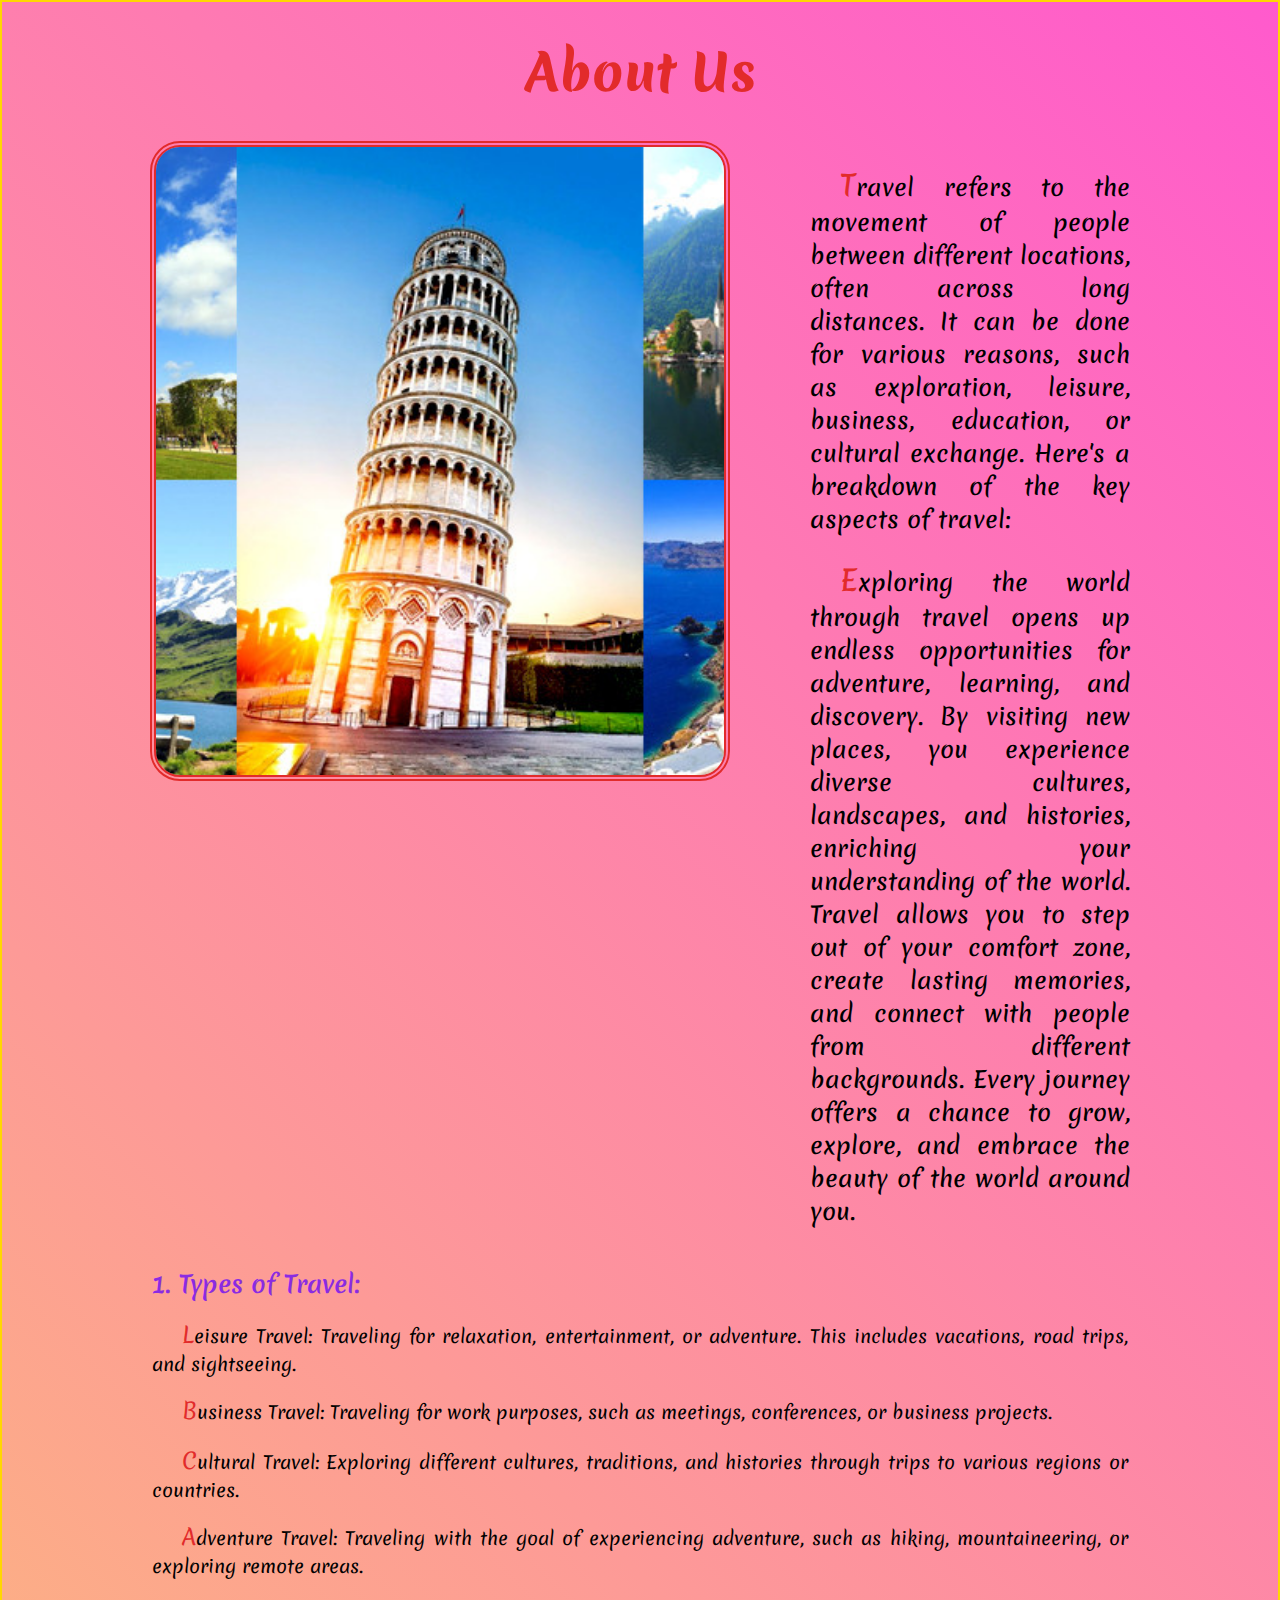
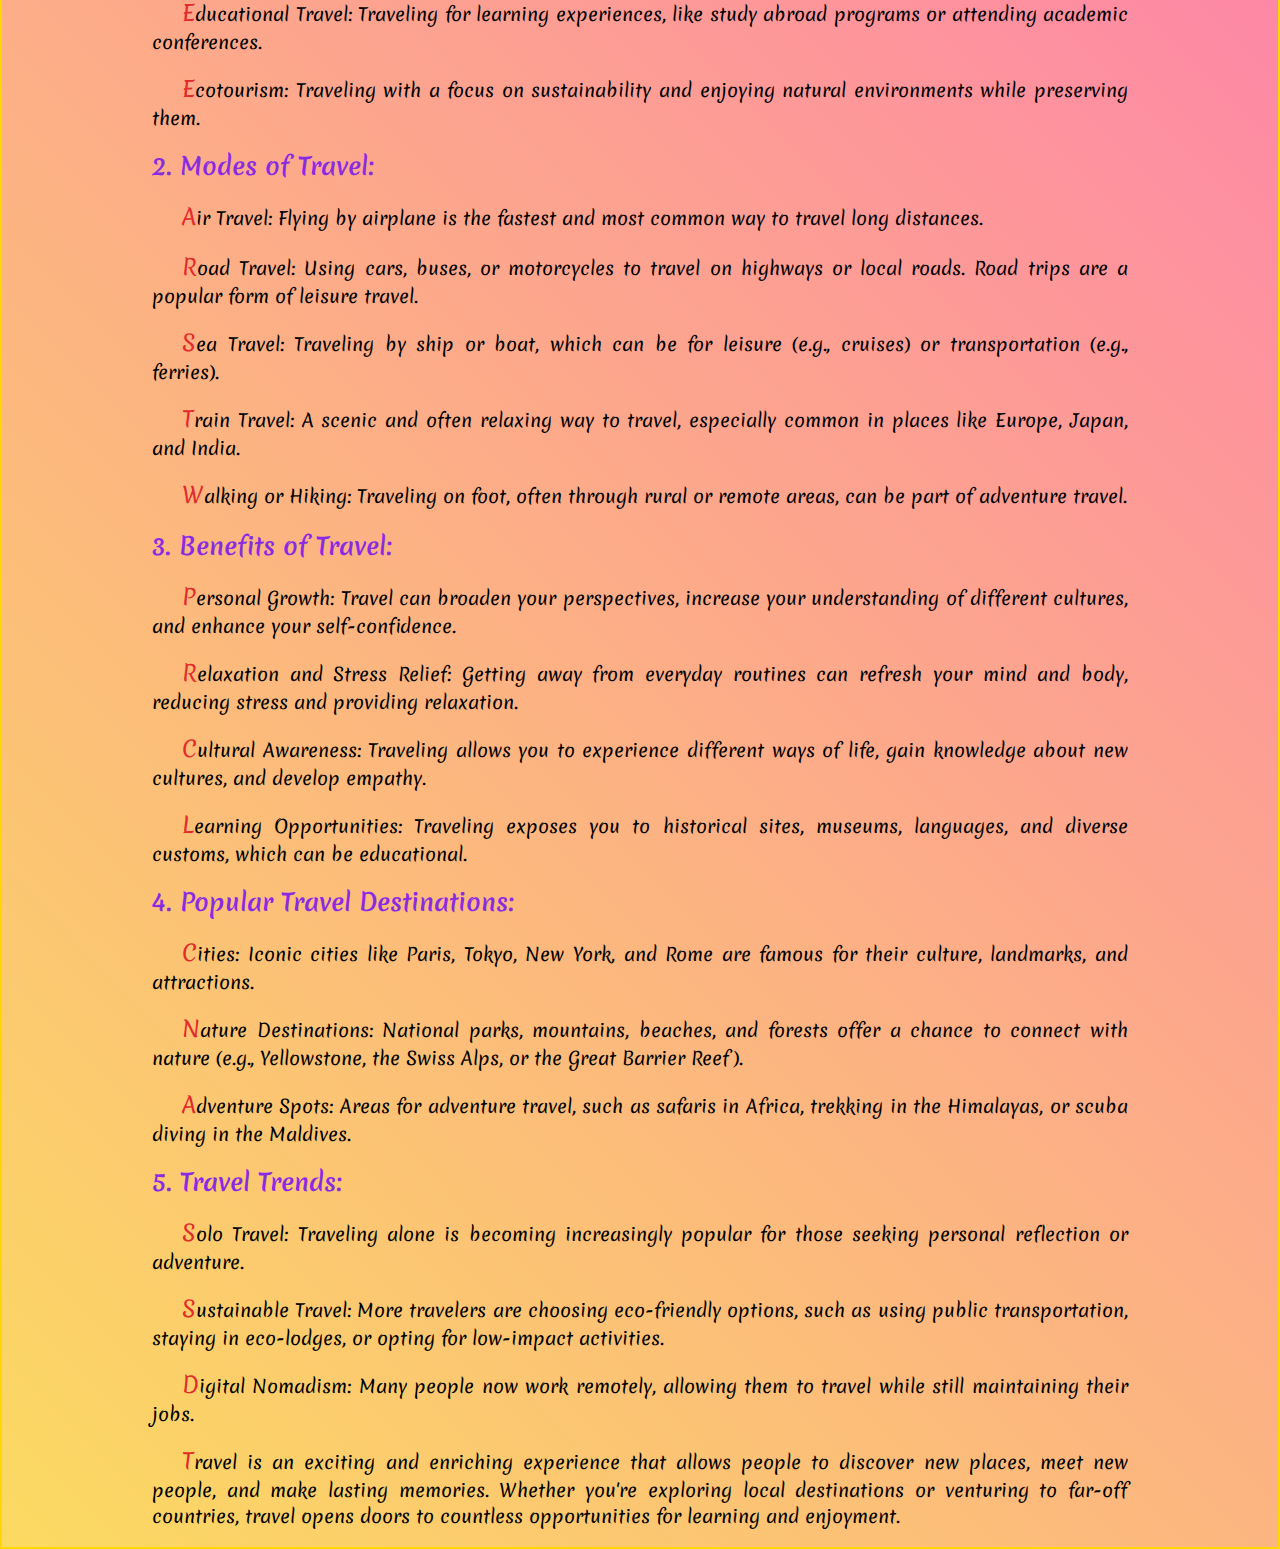
<file: About.html>
<!DOCTYPE html>
<html lang="en">
<head>
    <meta charset="UTF-8">
    <meta name="viewport" content="width=device-width, initial-scale=1.0">
    <title>About</title>
    <link rel="stylesheet" href="./Assets/Css/style.css">
    <link rel="stylesheet" href="./Assets/Css/responsive.css">
</head>
<body>
    <main class="about-data">
        <h1 class="h1">About Us</h1>
    <div class="aboutcontent">
    <div class="about-img">
        <img src="./Assets/Image/img20.jpg" alt="img20">
    </div>
    <div class="adoutcontent">
    <p id="p1">Travel refers to the movement of people between different locations, often across long distances. It can be done for various reasons, such as exploration, leisure, business, education, or cultural exchange. Here's a breakdown of the key aspects of travel:</p>
    <p id="p1">Exploring the world through travel opens up endless opportunities for adventure, learning, and discovery. By visiting new places, you experience diverse cultures, landscapes, and histories, enriching your understanding of the world. Travel allows you to step out of your comfort zone, create lasting memories, and connect with people from different backgrounds. Every journey offers a chance to grow, explore, and embrace the beauty of the world around you.</p>
    </div>
    </div>
    <div class="adoutcontent2">
    <h1>1. Types of Travel:</h1>
    <p>Leisure Travel: Traveling for relaxation, entertainment, or adventure. This includes vacations, road trips, and sightseeing.</p>
    <p>Business Travel: Traveling for work purposes, such as meetings, conferences, or business projects.</p>
    <p>Cultural Travel: Exploring different cultures, traditions, and histories through trips to various regions or countries.</p>
    <p>Adventure Travel: Traveling with the goal of experiencing adventure, such as hiking, mountaineering, or exploring remote areas.</p>
    <p>Educational Travel: Traveling for learning experiences, like study abroad programs or attending academic conferences.</p>
    <p>Ecotourism: Traveling with a focus on sustainability and enjoying natural environments while preserving them.</p>
    <h1>2. Modes of Travel:</h1>
    <p>Air Travel: Flying by airplane is the fastest and most common way to travel long distances.</p>
    <p>Road Travel: Using cars, buses, or motorcycles to travel on highways or local roads. Road trips are a popular form of leisure travel.</p>
    <p>Sea Travel: Traveling by ship or boat, which can be for leisure (e.g., cruises) or transportation (e.g., ferries).</p>
    <p>Train Travel: A scenic and often relaxing way to travel, especially common in places like Europe, Japan, and India.</p>
    <p>Walking or Hiking: Traveling on foot, often through rural or remote areas, can be part of adventure travel.</p>
    <h1>3. Benefits of Travel:</h1>
    <p>Personal Growth: Travel can broaden your perspectives, increase your understanding of different cultures, and enhance your self-confidence.</p>
    <p>Relaxation and Stress Relief: Getting away from everyday routines can refresh your mind and body, reducing stress and providing relaxation.</p>
    <p>Cultural Awareness: Traveling allows you to experience different ways of life, gain knowledge about new cultures, and develop empathy.</p>
    <p>Learning Opportunities: Traveling exposes you to historical sites, museums, languages, and diverse customs, which can be educational.</p>
    <h1>4. Popular Travel Destinations:</h1>
    <p>Cities: Iconic cities like Paris, Tokyo, New York, and Rome are famous for their culture, landmarks, and attractions.</p>
    <p>Nature Destinations: National parks, mountains, beaches, and forests offer a chance to connect with nature (e.g., Yellowstone, the Swiss Alps, or the Great Barrier Reef).</p>
    <p>Adventure Spots: Areas for adventure travel, such as safaris in Africa, trekking in the Himalayas, or scuba diving in the Maldives.</p>
    <h1>5. Travel Trends:</h1>
    <p>Solo Travel: Traveling alone is becoming increasingly popular for those seeking personal reflection or adventure.</p>
    <p>Sustainable Travel: More travelers are choosing eco-friendly options, such as using public transportation, staying in eco-lodges, or opting for low-impact activities.</p>
    <p>Digital Nomadism: Many people now work remotely, allowing them to travel while still maintaining their jobs.</p>
    <p>Travel is an exciting and enriching experience that allows people to discover new places, meet new people, and make lasting memories. Whether you're exploring local destinations or venturing to far-off countries, travel opens doors to countless opportunities for learning and enjoyment.</p>
    </div>
    </main>
    </body>
    </html>
</file>
<file: Assets/Css/style.css>
@import url('https://fonts.googleapis.com/css2?family=Londrina+Outline&family=Londrina+Sketch&family=Merienda:wght@300..900&family=Roboto:ital,wght@0,100..900;1,100..900&family=Rubik+Scribble&display=swap');

*{
    font-family: "Merienda", cursive;
    font-weight: 400;
    box-sizing: border-box;
}
body{
    margin: 0;
    overflow-x: hidden;
}
:root{
    --black: black;
    --lightblack: rgba(13, 13, 13, 0.582);
    --grey: rgb(128, 135, 132);
    --lightgrey: rgba(0, 0, 0, 0.256);
    --deepgrey: rgb(63, 62, 62);
    --white: snow;
    --red: rgb(226, 43, 43);
    --lightred:  rgba(240, 128, 128, 0.858);
    --deepblue: rgb(6, 14, 251);
    --lightblue: aqua;
    --violet: blueviolet;
    --yellow: rgb(226, 250, 8);
    --orange: rgb(255, 128, 0);
   
}
.navbar{
    display: flex;
    width: 100vw;
    height: 80px;
    background-color:var(--lightblue);
    justify-content: space-between;
    align-items: center;
    position: fixed;
    z-index: 30;
}
.navbar .logo{
    margin-left: 150px;
    font-size: 30px;
    font-weight: 900;
    color: var(--red);
    border-radius: 50px;
}

.nav-container{
    width: 100%;
    display: flex;
    flex-direction: row-reverse;
    list-style-type: none;
    font-size: 18px;
    font-weight: 600;
    margin: 0;
}
.active-bg {
    background-color: var(--lightred);
    border-radius: 5px;
    padding: 10px;
}

.nav-container .ion1 .a{
    text-decoration: none;
    position: relative;
    color: var(--deepblue);
} 
.nav-container .ion .a1{
    text-decoration: none;
    position: relative;
    font-size: 20px;
    font-weight: 600;
    color: var(--deepblue);
}

.nav-container .ion{
    padding: 35px 30px;
}

.nav-container .ion1{
    padding: 28px 30px;
}

.nav-container .ion .a1::after{
    content: "";
    position: absolute;
    background-color: var(--red);
    left: 0;
    width: 0;
    height: 3px;
    bottom: -8px;
    transition: 0.3s;
}

.nav-container .ion .a1:hover{
    color: var(--red);
}

.nav-container .ion a:hover::after{
    width: 100%;
}

.navbar .search{
    position: relative;
    display: flex;
    justify-content: center;
    align-items: center;
    font-size: 20px;
    z-index: 10;
    cursor: pointer;
}

.search .icon{
    padding-right: 70px;
}

.searchbox{
    position: absolute;
    right: -70%;
    width: 70%;
    height: 95px;
    display: flex;
    background-color: transparent;
    align-items: center;
    transition: 0.5s ease-in-out;
}

.searchbox input{
    padding-left: 30px;
    width: 95%;
    border: none;
    border-radius: 30px;
    outline: none;
    height: 50px;
    font-size: 1.25em;
    background-color: var(--white);
    z-index: 5;
}

.searchbox.active{
    right: 0;
}

.searchbtn{
    position: relative;
    top: 2.5px;
    transition: 0.5s ease-in-out;
    font-size: larger;
}

.closebtn{
    opacity: 0;
    visibility: hidden;
    transition: 0.5s;
    scale: 0;
    font-size: larger;
}

.closebtn.active{
    opacity: 1;
    visibility: visible;
    transition: 0.5s;
    scale: 1;
    font-size: larger;
}
.sidebar{
    position: fixed;
    top: 0;
    right: 0;
    margin: 0;
    height: 100vh;
    width: 250px;
    z-index: 999;
    background-color: rgba(128, 128, 128, 0.651);
    backdrop-filter: blur(10px);
    box-shadow: -10px 0 10px var(--lightgrey);
    display: none;
    flex-direction: column;
    align-items: flex-start;
    list-style-type: none;
}    
.sidebar li a{
    display: block;
    text-decoration: none;
    font-size: 20px;  
    color: var(--deepblue);
    padding-top: 30px;
}
.sidebar li .s1:hover{
    color: var(--red);
    border-bottom: 4px solid var(--red);
}
.ion1>.a>.btn1{
    font-size: xx-large;
    visibility: hidden;
}
.btn2{
    font-size: xx-large;
}

/* ------------------------------------------------------------ */

.carousel {
    width: 100vw;
    height: 100vh;
    position: relative;
}
.carousel .slideshow{
    margin: 0;
    padding: 0;
    list-style: none;
}

.slide {
    position: absolute;
    inset: 0;
    opacity: 0;
    transition: 200ms opacity ease-in-out;
    transition-delay: 200ms;
}

.slide > img {
    display: block;
    object-position: center;
    height: 100%;
    width: 100%;
    object-fit: cover;
}

.slide[data-active] {
    opacity: 1;
    z-index: 1;
    transition-delay: 0;
}

.slidebtn {
    position: absolute;
    z-index: 2;
    background: none;
    border: none;
    font-size: 4rem;
    top: 50%;
    transform: translateY(-50px);
    color: var(--grey);
    cursor: pointer;
    border-radius: .25rem;
    padding: 0 .5rem;
    background-color: var(--lightgrey);
}
.slidebtn:focus {
    color: var(--white);
    outline: 1px solid var(--white);
}
.slidebtn:focus {
    outline: 1px solid var(--white);
}

.slidebtn.prev {
    left: 1rem;
}

.slidebtn.next {
    right: 2rem;
}
.mcontent{

    border: 1px solid var(--black);
    border-radius: 30px;
    background-color: var(--lightblack);
    box-shadow: 2px 6px 2px 6px  var(--lightblack);
    z-index: 5;
    margin: 0;
    height: 350px;
    width: 600px;
    top: 180px;
    right: -150px;
    color: var(--yellow);
    padding: 15px 20px;
    position: relative;
    animation-name: example;
    animation-duration: 3s;
}
@keyframes example {
    0%   {background-color: var(--lightblack); left:500px;}
    50%  {background-color: var(--lightblack); left:500px;}
    100% {background-color: var(--lightblack); left:150px;}
  }
.mcontent>.h1{
    font-size: 42px;
    line-height: 72px;
    font-weight: 600;
    margin: 0;  
}
.mcontent>.p{
    font-size: 20px;
    line-height: 35px;
    font-weight: 600;
    text-indent: 20px;
    text-align: justify;
}
.mcontent>.h1::first-letter{
    font-size: 56px;
}
.mcontent>.p::first-letter{
    font-size: 35px;
}
#hide{
    display: none;
    background-color: var(--lightred);
    border: 3px dashed var(--red);
    border-radius: 30px;
    padding: 10px;
    color: var(--deepgrey);
}
#hide .hidep{
    font-size: 17px;
    font-weight: 600;
    line-height: 29px; 
    text-indent: 20px;
    padding: 0 10px;
    text-align: justify;
}
#hide .hidep::first-letter{
    font-size: 40px;
}
.mcontent> #btn{
    font-size: 16px;
    border: 2px solid var(--yellow);
    color: var(--yellow);
    border-radius: 30px;
    padding: 10px 20px;
    background-color: transparent;
    font-weight: 600;
}
.mcontent> #btn:hover{
    background-color: var(--yellow);
    color: var(--black);
    cursor: pointer;
}

/* ------------------------------------------------------------- */

.head2{
    display: flex;
    width: 100%;
    height: 30%;
    padding: 90px 150px;
    column-gap: 50px; 
    background-color: var(--white);
    padding-bottom: 0;
}
.about{
    width: 200%;
    height: 100%;
    padding: 0 0 30px 0;
}
.img-container img{
    width: 500px;
    height: 400px;
    border: 2px solid var(--grey);
    border-radius: 20px;
    
}
.about .abouth1{
    font-size: 40px;
    font-weight: 800;
    line-height: 30px;
    color: var(--orange);
}
.about .aboutp{
    font-size: 20px;
    font-weight: 600; 
    line-height: 40px; 
    text-align: justify;
    color: var(--deepgrey);  
}
.about .para1{
    text-indent: 20px;
}
.about .para1::first-letter{
    font-size: 27px;
    color: var(--orange);
}
.about .aboutbtn{
    font-size: 18px;
    font-weight: 400;
    text-decoration: none;
    padding: 10px 20px;
    border-radius: 30px;
    background-color: transparent;
    border: 2px solid var(--orange);
    color: var(--orange);
}
.about .aboutbtn:hover{
    background-color: var(--orange);
    color: var(--white);
}

/* ---------------------------------------------------------- */

.head3{
    width: 100%;
    padding: 80px 8% 30px 8%;
    background-color: var(--white);
}
.head3 .gallery-head{
    max-width: 700px;
    margin: 0 auto 25px;
    text-align: center;
}
.gallery-head h1{
    position: relative;
    font-size: 40px;
    margin: 10px 0 30px;
    color: var(--orange);
    font-weight: 800;
}
.gallerybtn{
    text-align: center;
    margin-bottom: 40px;
}
.gallerybtn .button{
    display: inline-block;
    padding: 10px 20px;
    margin: 5px;
    background-color: var(--lightgrey);
    color: var(--violet);
    font-size: 18px;
    font-weight: 800;
    letter-spacing: 1px;
    transition: all 0.4;
    border: 2px solid var(--grey);
    border-radius: 5px;
    cursor: pointer;
}
.gallerybtn .button.active{
    background-color: var(--violet);
    border: 2px solid var(--deepgrey);
    color: var(--white);
}
.gallerybtn .button:hover{
    background-color: var(--violet);
    border: 2px solid var(--deepgrey);
    color: var(--white);
}
div.gallery{
    width: 100%;
    display: flex;
    flex-wrap: wrap;
}
div.gallery .item{
    position: relative;
    margin: 10px auto;
    width: calc(23.33% - 6px);
    overflow: hidden;
    cursor: pointer;
}
.item img{
    width: 100%;
    height: 100%;
    object-fit: cover;
    display: block;
    transition: 0.3s;
    border: 2px solid var(--deepgrey);
    border-radius: 20px;
}
.gallery .item:hover img{
    transform: scale(1.15);
}
.item .overlay{
    position: absolute;
    width: 100%;
    height: 100%;
    top: 0;
    left: 0;
    display: flex;
    justify-content: center;
    align-items: center;
    background-color: rgba(245, 245, 245, 0.714);
    padding: 15px;
    overflow: hidden;
    transition: opacity 0.2s ease-in-out;
    opacity: 0;
}
.item:hover .overlay{
    opacity: 1;
}
.colorbtn{
    color: var(--lightgrey);
    border: none;
    background: transparent;
    font-size: 100px;
    font-family: Segoe UI Emoji;
    cursor: pointer;
    transition: color 0.3s ease;
}
.colorbtn.active{
    color: var(--red);
}
.colorbtn:hover{
    font-size: 150px;
}
.hidden {
    display: none;
}
#view-more {
    display: block;
    margin: 30px auto;
    padding: 10px 20px;
    background-color: var(--white);
    color: var(--orange);
    font-size: 18px;
    font-weight: 400;
    border: 2px solid var(--orange);
    border-radius: 30px;
    cursor: pointer;
    transition: background-color 0.3s ease;
}
#view-more:hover {
    background-color: var(--orange);
    color: var(--white);
}

/* ----------------------------------------------------------- */

.head4{
    background-image: url(../Image/img15.jpg);
}
.head4 .service{
    width: 100%;
    height: 100%;
    padding-top: 70px;
}
.service .ser-container{
    justify-items: center;
    padding: 20px;
}
.sercard{
    width: 100%;
    height: auto;
    display: flex;
    flex-wrap: wrap;
    gap: 40px;
    justify-content: center;
    padding: 0 20px 20px 20px;
    
}
.sercard .card{
    max-width: 25%;
    height: 340px;
    justify-items: center;
    padding: 10px 20px;
    border-radius: 5px;
    background-color: rgb(243, 243, 136);
    color: var(--black);
    border: 2px solid var(--deepgrey);
}
.ser-container #h1{
    font-size: 42px;
    line-height: 72px;
    font-weight: 800;
    margin: 0;  
    color: var(--deepgrey);
}
.ser-container #p{
    font-size: 22px;
    line-height: 32px;
    font-weight: 700;
    text-align: justify;
    color: var(--black);
}
.card #card-img{
    font-size: 50px;

}
.card #cardh1{
    font-size: 25px;
    line-height: 35px;
    font-weight: 600;

}
.card #cardp{
    font-size: 18px;
    line-height: 28px;
    font-weight: 200;
    text-indent: 20px;
    text-align: justify;
}
.sercard .card:hover{
    background-color: var(--white);
    color: black;
    height: 310px;   
}

/* ------------------------------------------------------------- */

.head5{
    padding: 40px 40px 70px 40px;
    background-color: var(--lightgrey);
}
.testhead{
    width: 100%;
    justify-items: center;
}
.testhead .testh1{
    font-size: 42px;
    line-height: 72px;
    font-weight: 600;
    margin: 0;  
    color: var(--orange);
    padding-bottom: 20px;
}
.testimonial-container {
    max-width: 80%;
    margin: 0 auto;
    position: relative;
    overflow: hidden;
    text-align: center;
}

.testimonial {
    display: none;
    padding: 20px;
    background-color: var(--lightred);
    border: 6px double var(--red);
    border-radius: 10px;
    box-shadow: 0px 3px 6px rgba(78, 77, 77, 0.012);
    transition: opacity 0.5s ease;
}

.testimonial.active {
    display: block;
    opacity: 1;
}
.testimonial.active span{
    font-size: 30px;
    color: gold;
}

button.sprev, button.snext {
    position: absolute;
    top: 50%;
    transform: translateY(-50%);
    background: var(--lightgrey);
    color: #fff;
    border: none;
    padding: 10px 20px;
    border-radius: 5px;
    cursor: pointer;
}
button.sprev:hover, button.snext:hover{
    background-color: var(--grey);
}
button.sprev {
    left: 10px;
}
button.snext {
    right: 10px;
}

/* -------------------------------------------------------------- */

.head6{
    width: 100%;
    height: 100%;
    justify-items: center;
    background-image: url(../Image/img15.jpg);
    background-position: center;
    padding-bottom: 40px;
    overflow: hidden;
}
.head6 .formhead .formh1{
    font-size: 42px;
    line-height: 72px;
    font-weight: 800;  
    color: var(--orange);
    padding-bottom: 20px;
    padding-top: 90px;
    margin: 0;
}
#form{
    max-width: 80%; 
    justify-items: center;   
}
.detailform{
    padding-bottom: 10px;
}
.detailform .input{
    width: 500px;
    height: 40px;
    padding: 30px;
    border: 2px solid var(--grey);
    color: var(--orange);
    border-radius: 30px;
    font-size: 18px;
}
.detailform .input:focus{
    border: 0.5px solid var(--orange);
    outline: 3px solid var(--orange);
}
.detailform .input1{
    width: 500px;
    height: 150px;
    padding: 30px;
    margin-bottom: 20px;
    border: 2px solid var(--grey);
    border-radius: 30px;
    font-size: 18px;
    color: var(--orange);
}
.detailform .input1:focus{
    border: 0.5px solid var(--orange);
    outline: 3px solid var(--orange);
}
#btn{
    font-size: 22px;
    padding: 7px 20px;
    border: 2px solid var(--orange);
    border-radius: 30px;
    color: var(--orange);
    cursor: pointer;
}
#btn:hover{
    background-color: var(--orange);
    color: var(--white);
}
.error{
    color: var(--red);
    font-size: 14px;
    font-weight: 600;
}

/* ---------------------------------------------------------- */

.final{
    max-width: 100%;
    margin: 0 auto;
    display: flex;
    flex-wrap: wrap;
    gap: 25px;
    justify-content: center;
    padding: 50px 0;
    background-color: rgb(40, 39, 39);
    overflow: hidden;
}
.finalbox{
    width: 20%;
    color: var(--white);
    padding: 20px;
}
.finalbox .fh1{
    font-size: 26px;
    font-weight: 800;
}
.finalbox .fp{
    font-size: 16px;
    text-align: justify;
    line-height: 30px;
    font-weight: 300;
    
}
.finalbox .fli{
    list-style: none;
    font-size: 16px;
    line-height: 30px;
    font-weight: 300;   
}

/* ----------------------------------------------------------- */

.about-data{
    width: 100%;
    height: 100%;
    background-color: #FBDA61;
    background-image: linear-gradient(45deg, #FBDA61 0%, #FF5ACD 100%);
    border: 2px solid gold;
    justify-items: center;  
    overflow: hidden;
}
.about-data .h1{
    font-size: 50px;
    font-weight: 800;
    color: var(--red);
}
.aboutcontent{
    width: 100vw;
    display: flex;
    justify-items: center;
    gap: 80px;
}
.aboutcontent #p1{
    font-size: 23px;
    font-weight: 500;
    text-indent: 30px; 
    text-align: justify;
}
.aboutcontent #p1::first-letter{
    font-size: 29px;
    color: var(--red);
}
.aboutcontent h1{
    font-size: 24px;
    font-weight: 600;
    color: var(--violet);
}
.aboutcontent p{
    font-size: 18px;
    text-indent: 30px; 
    text-align: justify;  
}
.aboutcontent p::first-letter{
    font-size: 22px;
    color: var(--red);
}
.about-img img{
    width: 580px;
    height: 640px;
    object-fit: cover;
    margin-left: 150px;
    border: 6px double var(--red);
    border-radius: 30px;
}
.adoutcontent{
    width: 50%;
    height: 50%;
    margin-right: 150px;

}
.adoutcontent2{
    max-width: 80%;
    margin: 0 150px;
}
.adoutcontent2 h1{
    font-size: 24px;
    font-weight: 600;
    color: var(--violet);
}
.adoutcontent2 p{
    font-size: 18px;
    text-align: justify;
    text-indent: 30px; 
}
.adoutcontent2 p::first-letter{
    font-size: 22px;
    color: var(--red);
}
.adoutcontent2 h2{ 
    font-size: 30px;
    font-weight: 600;
    color: var(--violet);
}
</file>
<file: Assets/Css/responsive.css>
@media (max-width: 480px) {
    .ion{
        display: none;
    }
    .navbar .logo{
        margin-left: 35px;
    }
    .search .icon{
        padding-right: 20px;
    }
    .searchbox{
        right: -66%;
        width: 66%;
        height: 90px;
        display: flex;
    }
    .searchbox input{
        width: 260px;
        height: 35px;
        font-size: 16px;
    }
    .sidebar{
        left: 200px;
        width: 320px;
    }
    .ion1>.a>.btn1{
        visibility: visible;
    }
    
    .slidebtn {
        font-size: 2rem;
        top: 50%;
    }
    .slidebtn.next {
        right: 1rem;
    }
    .mcontent{
        height: 330px;
        width: 305px;
        top: 160px;
        right: -50px;
    }
    .mcontent>.h1{
        font-size: 24px;
        line-height: 50px;
    }
    .mcontent>.p{
        font-size: 16px;
        line-height: 25px;
    }
    .mcontent>.h1::first-letter{
        font-size: 39px;
    }
    .mcontent>.p::first-letter{
        font-size: 27px;
    }
    #hide .hidep{
        font-size: 14px;
        line-height: 20px;
    }
    .mcontent> #btn{
        font-size: 14px;
    }
    #hide .hidep::first-letter{
        font-size: 20px;
    }
    @keyframes example {
        0%   {background-color:var(--lightblack); left:480px; right:0px;}
        50%  {background-color:var(--lightblack); left:480px; right:0px;}
        100% {background-color:var(--lightblack); left:50px; right:0px;}
    }

    .head2{
        flex-direction: column;
        width: 60%;
        padding: 80px 30px 20px 30px;    
    }
    .img-container img{
        width: 320px;
        height: 340px;
        justify-content: center;   
    }
    .about .abouth1{
        font-size: 24px;
        font-weight: 600;
        line-height: 10px;
    }
    .about .aboutp{
        font-size: 18px;
        line-height: 34px; 
    }
    .about .aboutbtn{
        font-size: 15px;
    }
    .about .para1::first-letter{
        font-size: 26px;
    }
    div.gallery .item{
        margin: 20px auto;
        width: 40%;
    } 
    .gallerybtn .button{
        font-size: 15px;
    }
    .gallery-head h1{
        font-size: 24px;
    }
    #view-more {
        font-size: 15px;
    }
    .colorbtn{
        font-size: 40px;
    }
    .colorbtn:hover{
        font-size: 60px;
    }
    .sercard .card{
        max-width: 90%;
        height: auto;
    }
    .ser-container #h1{
        font-size: 26px;
        font-weight: 800;
        line-height: 40px;
    }
    .ser-container #p{
        font-size: 18px;
    }
    .card #card-img{
        font-size: 40px;
    }
    .card #cardh1{
        font-size: 22px;
    }
    .card #cardp{
        font-size: 15px;
    }
    .testhead .testh1{
        font-size: 28px;
        font-weight: 800;
    }
    .head6 .formhead .formh1{
        font-size: 28px;
        font-weight: 800;
    }
    .detailform .input{
        width: 300px;
    }
    .detailform .input1{
        width: 300px;
    }
    #btn{
       font-size: 19px;
    }
    .finalbox{
        width: 90%;
    }


    .about-data .h1{
        font-size: 27px;
    }
    .aboutcontent{
        flex-wrap: wrap;
        gap: 0;
    }
    .about-img img{
        width: 90%;
        height: 90%;
        margin-left: 5%;
    }
    .adoutcontent{
        width: 80%;
        margin-right: 0;
        margin-left: 10%;
    }
    .aboutcontent #p1{
        font-size: 20px;
    }
    .aboutcontent h1{
        font-size: 22px;
    }
    .aboutcontent p{
        font-size: 16px;
    }
    .adoutcontent2{
        width: 80%;
    }
    .adoutcontent2 h1{
        font-size: 22px;
    }
    .adoutcontent2 p{
        font-size: 16px;
    }
    .adoutcontent2 h2{ 
        font-size: 24px;
    }
}

/* ------------------------------------------------------------------- */


@media screen and (min-width:480px) and (max-width:780px){
    .ion{
        display: none;
    }
    .navbar .logo{
        margin-left: 65px;
    }
    .search .icon{
        padding-right: 40px;
    }
    .searchbox{
        right: -70%;
        width: 70%;
        height: 90px;
    }
    .searchbox input{
        width: 510px;
        height: 45px;
        font-size: 16px;
        background-color: antiquewhite;
    }
    .sidebar{
        left: 320px;
        width: 450px;
    }  
    .ion1>.a>.btn1{
        visibility: visible;
    }
    .slidebtn {
        font-size: 3rem;
        top: 50%;
    }
    .slidebtn.next {
        right: 1rem;
    }
    .mcontent{
        height: 300px;
        width: 355px;
        top: 155px;
        right: -65px;
    }
    .mcontent>.h1{
        font-size: 28px;
        line-height: 47px;
    }
    .mcontent>.p{
        font-size: 18px;
        line-height: 27px;
    }
    .mcontent>.h1::first-letter{
        font-size: 40px;
    }
    .mcontent>.p::first-letter{
        font-size: 27px;
    }
    #hide .hidep{
        font-size: 15px;
        line-height: 22px;
    }
    .mcontent> #btn{
        font-size: 15px;
    }
    #hide .hidep::first-letter{
        font-size: 22px;
    }
    @keyframes example {
        0%   {background-color:var(--lightblack); left:405px; right:0px;}
        50%  {background-color:var(--lightblack); left:405px; right:0px;}
        100% {background-color:var(--lightblack); left:65px; right:0px;}
    }

    .head2{
        flex-direction: column;
        width: 59%;
        padding: 80px 50px 20px 50px;
    }
    .img-container img{
        width: 410px;
        height: 350px;
    }
    .about .abouth1{
        font-size: 24px;
        font-weight: 600;
        line-height: 10px;
    }
    .about .aboutp{
        font-size: 18px;
        line-height: 34px; 
    }
    .about .aboutbtn{
        font-size: 15px;
    }
    .about .para1::first-letter{
        font-size: 26px;
    }
    div.gallery .item{
        margin: 20px auto;
        width: 30%;
    } 
    .gallerybtn .button{
        font-size: 15px;
    }
    .gallery-head h1{
        font-size: 24px;
        font-weight: 600;
    }
    #view-more {
        font-size: 15px;
    }
    .colorbtn{
        font-size: 40px;
    }
    .colorbtn:hover{
        font-size: 60px;
    }
    .sercard .card{
        max-width: 70%;
        height: auto;
    }
    .ser-container #h1{
       font-size: 26px;
       font-weight: 800;
       line-height: 40px;
    }
    .ser-container #p{
       font-size: 18px;
    }
    .card #card-img{
        font-size: 40px;
    }
    .card #cardh1{
        font-size: 22px;
    }
    .card #cardp{
        font-size: 15px;
    }
    .testhead .testh1{
        font-size: 28px;
        font-weight: 800;
    }
    .head6 .formhead .formh1{
        font-size: 28px;
        font-weight: 800;
    }
    .detailform .input{
        width: 400px;
    }
    .detailform .input1{
        width: 400px;
    }
    #btn{
        font-size: 20px;
    }
    .finalbox{
        width: 90%;
    }


    .about-data .h1{
        font-size: 27px;
    }
    .aboutcontent{
        flex-wrap: wrap;
        gap: 0;
    }
    .about-img img{
        width: 90%;
        height: 90%;
        margin-left: 5%;
    }
    .adoutcontent{
        width: 80%;
        margin-right: 0;
        margin-left: 10%;
    }
    .aboutcontent #p1{
        font-size: 20px;
    }
    .aboutcontent h1{
        font-size: 22px;
    }
    .aboutcontent p{
        font-size: 16px;
    }
    .adoutcontent2{
        width: 80%;
    }
    .adoutcontent2 h1{
        font-size: 22px;
    }
    .adoutcontent2 p{
        font-size: 16px;
    }
    .adoutcontent2 h2{ 
        font-size: 24px;
    }
}

/* ------------------------------------------------------------------- */

@media screen and (min-width: 780px) and (max-width: 1150px){
    .ion{
        display: none;
    }
    .navbar .logo{
        margin-left: 65px;
    }
    .search .icon{
        padding-right: 40px;
    }
    .searchbox{
        right: -70%;
        width: 70%;
        height: 90px;
    }
    .searchbox input{
        width: 750px;
        height: 45px;
        font-size: 16px;
        background-color: antiquewhite;
    }
    .sidebar{
        left: 600px;
        width: 500px;
    }  
    .ion1>.a>.btn1{
        visibility: visible;
    }
    .slidebtn {
        font-size: 3rem;
        top: 50%;
    }
    .slidebtn.next {
        right: 1rem;
    }
    .mcontent{
        height: 320px;
        width: 400px;
        top: 150px;
        right: -90px;
    }
    .mcontent>.h1{
        font-size: 32px;
        line-height: 50px;
    }
    .mcontent>.p{
        font-size: 20px;
        line-height: 25px;
    }
    #hide .hidep{
        font-size: 16px;
        line-height: 22px;
    }
    .mcontent> #btn{
        font-size: 17px;
    }
    .mcontent>.h1::first-letter{
        font-size: 50px;
    }
    .mcontent>.p::first-letter{
        font-size: 30px;
    }
    #hide .hidep::first-letter{
        font-size: 22px;
    }
    @keyframes example {
        0%   {background-color:var(--lightblack); left:370px; right:0px;}
        50%  {background-color:var(--lightblack); left:370px; right:0px;}
        100% {background-color:var(--lightblack); left:90px; right:0px;}
    }
    .head2{
        width: 100%;
        padding: 70px 50px 20px 50px;
        column-gap: 30px; 
    }
    .img-container{
        padding-top: 20px;
    }
    .img-container img{
        width: 300px;
        height: 350px;
    }
    .about .abouth1{
        font-size: 38px;
        font-weight: 600;
        line-height: 10px;
    }
    .gallery-head h1{
        font-size: 38px;
        font-weight: 600;
    }
    div.gallery .item{
        margin: 20px auto;
        width: calc(29% - 1px);
    }   
    .colorbtn{
        font-size: 60px;
    }
    .colorbtn:hover{
        font-size: 90px;
    }
    .sercard .card{
        max-width: 40%;
        height: 350px;
    }
    .ser-container #h1{
       font-size: 38px;
       font-weight: 600;
       line-height: 70px;
    }
    .ser-container #p{
       font-size: 22px;
    }
    .finalbox{
        width: 50%;
    }
    .testhead .testh1{
        font-size: 38px;
        font-weight: 600;
    }
    .head6 .formhead .formh1{
        font-size: 38px;
        font-weight: 600;  
    }
    .about .aboutp{
        font-size: 18px;
        line-height: 34px; 
    }
    .about .aboutbtn{
        font-size: 15px;
    }
    .about .para1::first-letter{
        font-size: 26px;
    }
    .about-data .h1{
        font-size: 48px;
    }
    .aboutcontent{
        flex-wrap: wrap;
        gap: 0;
    }
    .about-img img{
        width: 90%;
        height: 90%;
        margin-left: 10%;
    }
    .adoutcontent{
        width: 80%;
        margin-right: 0;
        margin-left: 10%;
    }
    .adoutcontent2{
        width: 80%;
    }
}
</file>
